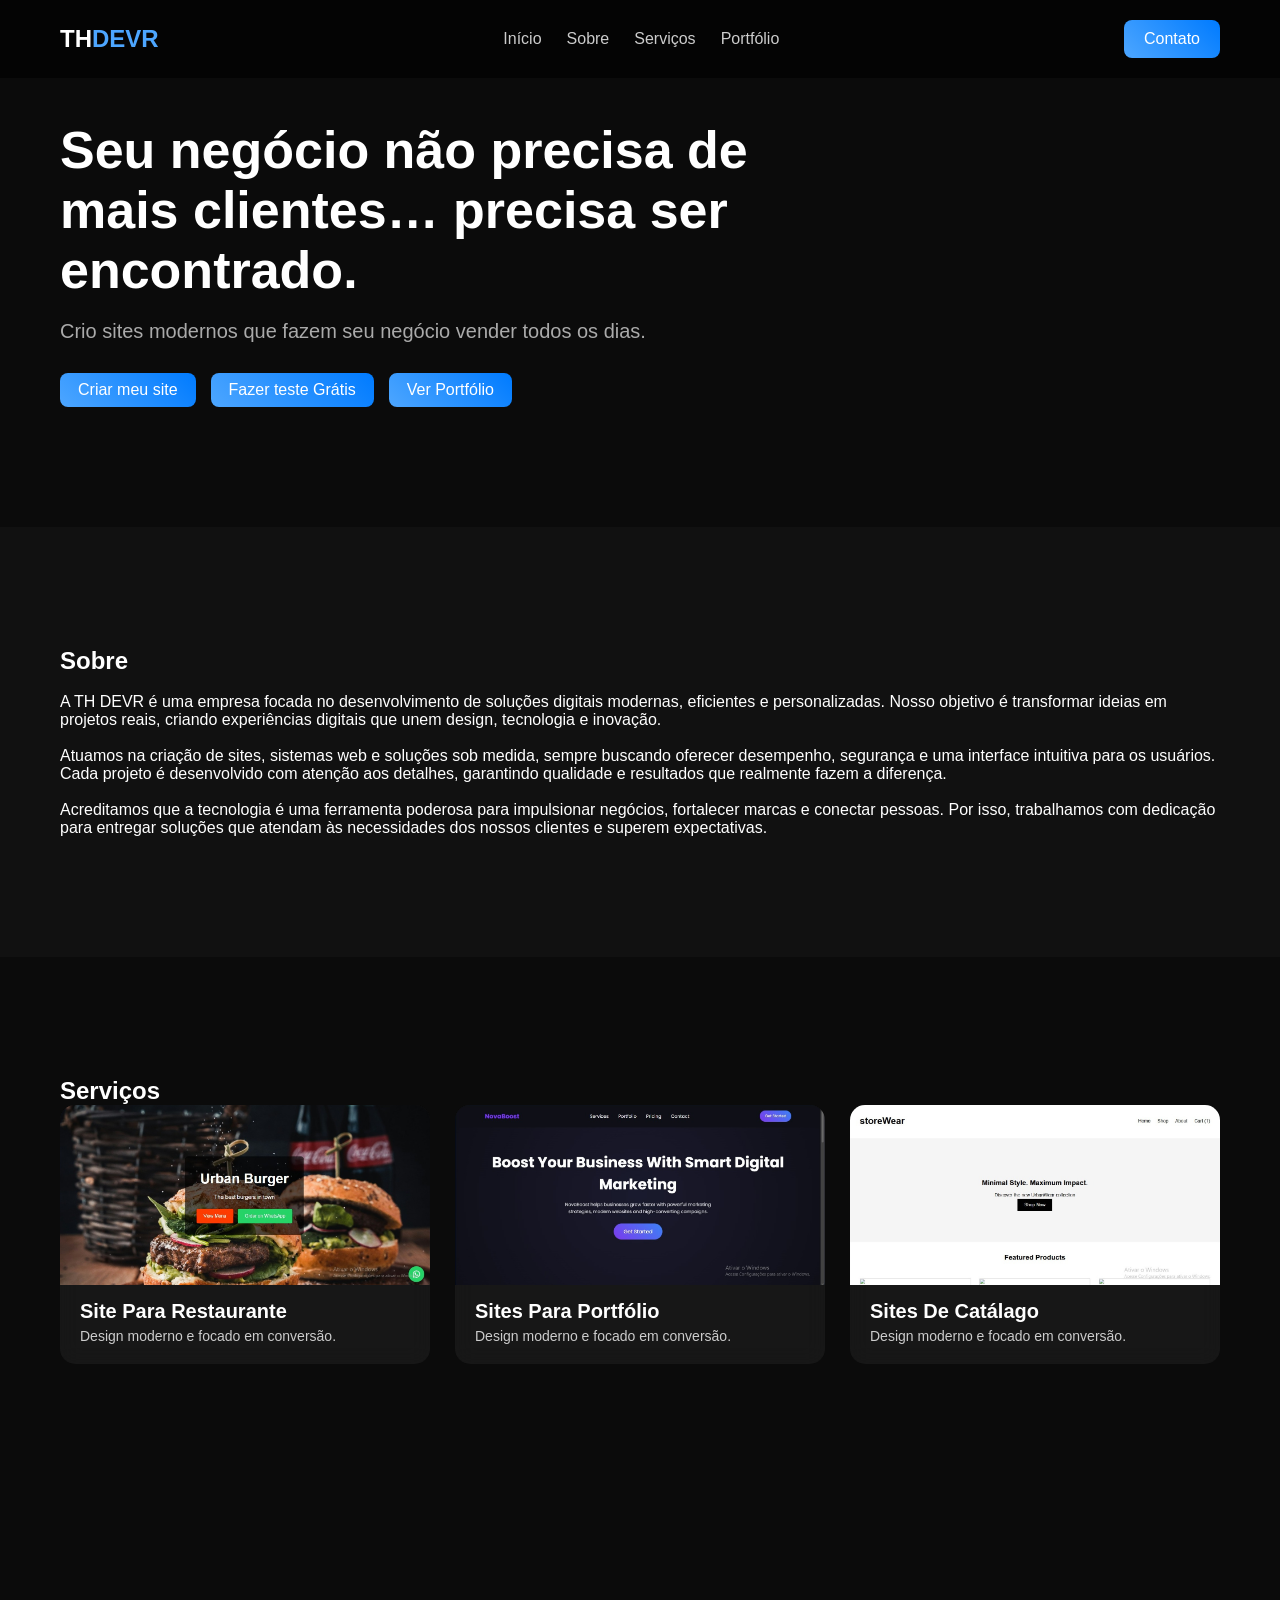
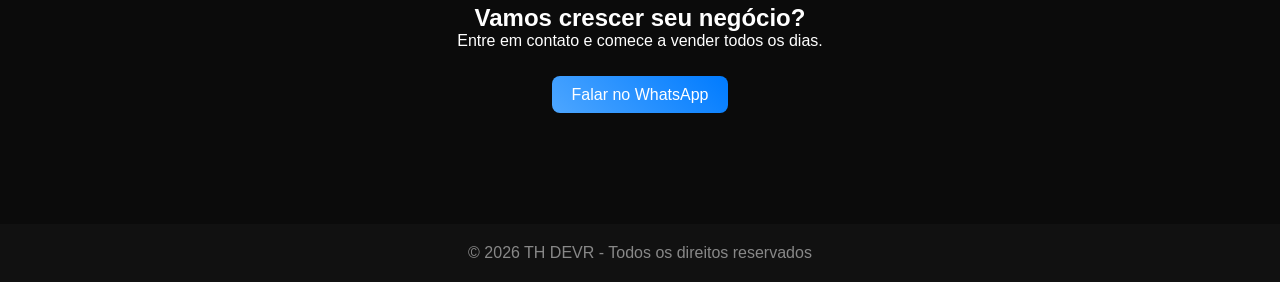
<file: index.html>
<!DOCTYPE html>
<html lang="pt-br">
<head>
<meta charset="UTF-8">
<meta name="viewport" content="width=device-width, initial-scale=1.0">
<title>TH DEVR</title>
<link rel="stylesheet" href="stylehome.css">

</head>

<body>

<header>
    <div class="logo-title">TH<span>DEVR</span></div>

    <ul class="nav-links">
        <li><a href="#hero">Início</a></li>
        <li><a href="#sobre">Sobre</a></li>
        <li><a href="#servicos">Serviços</a></li>
        <li><a href="https://thdevr.github.io/Meu-Portf-lio/">Portfólio</a></li>
    </ul>

    <a href="https://wa.me/558994041665?text=Quero%20fazer%20meu%20site" class="btn">
        Contato
    </a>
</header>

<main>

<section id="hero">
    <h1>Seu negócio não precisa de mais clientes… precisa ser encontrado.</h1>
    <p>Crio sites modernos que fazem seu negócio vender todos os dias.</p>
    <div class="botoes">
        <a href="https://wa.me/558994041665?text=Quero%20fazer%20meu%20site" class="btn btn-hero">
            Criar meu site
        </a>

        <a href="http://wa.me/558994041665?text=Quero%20fazer%20meu%20teste%20grátis" class="btn btn-hero">
            Fazer teste Grátis
        </a>

        <a href="https://thdevr.github.io/Meu-Portf-lio/" class="btn btn-hero">
            Ver Portfólio
        </a>
    </div>
</section>

<section id="sobre">
    <h2>Sobre</h2> <br>
    <p>A TH DEVR é uma empresa focada no desenvolvimento de soluções digitais modernas, eficientes e personalizadas. Nosso objetivo é 
        transformar ideias em projetos reais, criando experiências digitais que unem design, tecnologia e inovação. <br>
        <br>
        Atuamos na criação de sites, sistemas web e soluções sob medida, sempre buscando oferecer desempenho, segurança e uma 
        interface intuitiva para os usuários. Cada projeto é desenvolvido com atenção aos detalhes, garantindo qualidade e resultados 
        que realmente fazem a diferença. <br> <br>

        Acreditamos que a tecnologia é uma ferramenta poderosa para impulsionar negócios, fortalecer marcas e conectar pessoas. 
        Por isso, trabalhamos com dedicação para entregar soluções que atendam às necessidades dos nossos clientes e superem expectativas.
    </p>
</section>

<section id="servicos">
    <h2>Serviços</h2>

    <div class="cards">
        <div class="card">
            <a href="hamburgue/index.html">
            <img src="hamburgue/hamburguer.jpg" alt="site exemplo">
            <h3>Site Para Restaurante</h3>
            <p>Design moderno e focado em conversão.</p>
            </a>
        </div>
        <div class="card">
            <a href="p1/index.html">
            <img src="p1/fotositep1.jpg" alt="site exemplo">
            <h3>Sites Para Portfólio</h3>
            <p>Design moderno e focado em conversão.</p>
            </a>
        </div>
        <div class="card">
            <a href="p2/index.html">
            <img src="p2/sitep2.jpg" alt="site exemplo">
            <h3>Sites De Catálago</h3>
            <p>Design moderno e focado em conversão.</p>
            </a>
        </div>
    </div>
</section>

<section id="contato">
    <h2>Vamos crescer seu negócio?</h2>
    <p>Entre em contato e comece a vender todos os dias.</p>

    <br><br>

    <a href="https://wa.me/558994041665?text=Quero%20fazer%20meu%20site" class="btn">
        Falar no WhatsApp
    </a>
</section>

</main>

<footer>
    <a href="#">
    © 2026 TH DEVR - Todos os direitos reservados
    </a>
</footer>

</body>
</html>
</file>
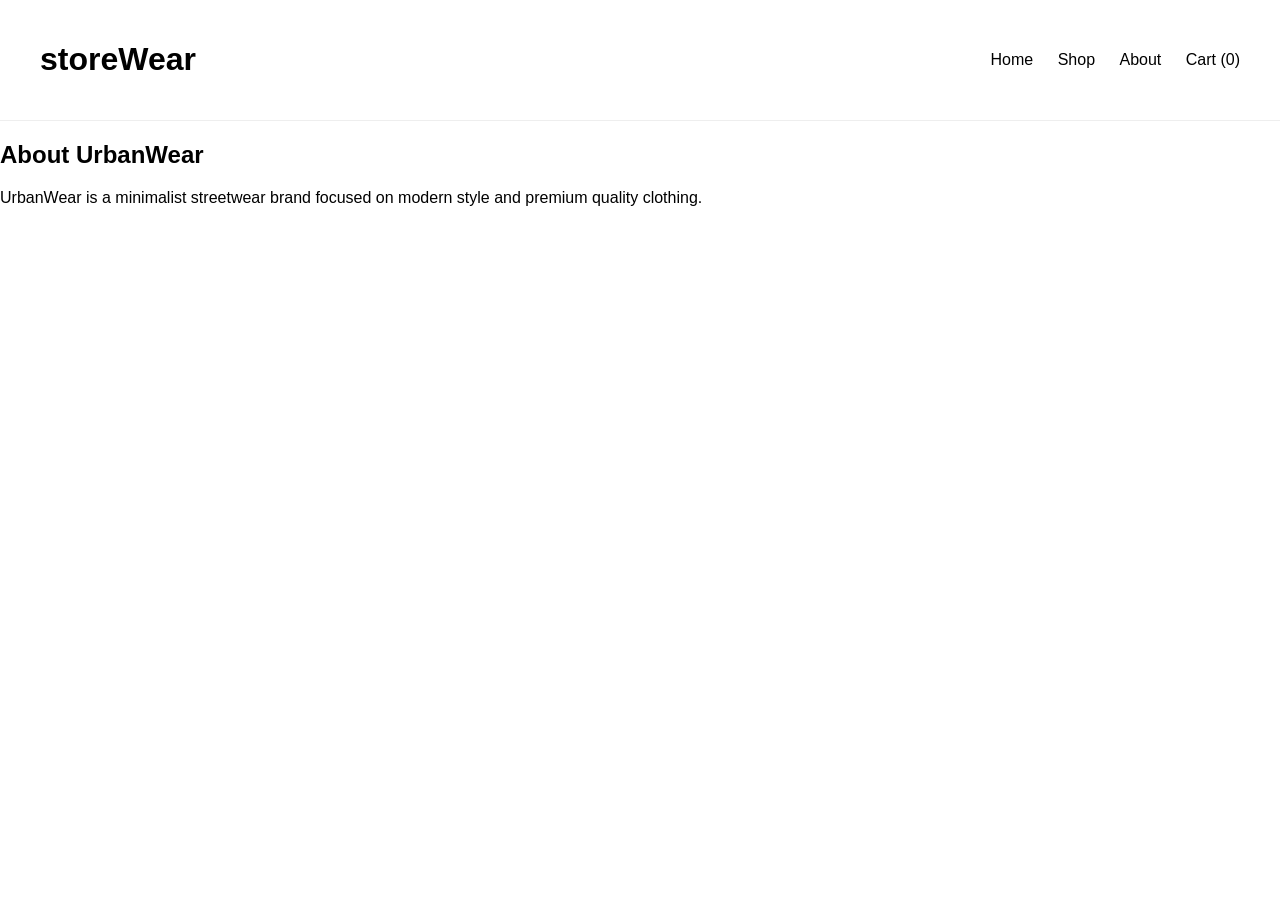
<file: p2/about.html>
<!DOCTYPE html>
<html lang="en">
<head>
<meta charset="UTF-8">
<meta name="viewport" content="width=device-width, initial-scale=1.0">
<title>About</title>
<link rel="stylesheet" href="css/style.css">
</head>

<body>

<header>

<h1>storeWear</h1>

<nav>
<a href="index.html">Home</a>
<a href="shop.html">Shop</a>
<a href="about.html">About</a>
<a href="cart.html">
Cart (<span id="cart-count">0</span>)
</a>
</nav>

</header>

<section class="about">

<h2>About UrbanWear</h2>

<p>
UrbanWear is a minimalist streetwear brand focused on modern style and premium quality clothing.
</p>

</section>

<script src="js/cart.js"></script>

</body>
</html>
</file>
<file: stylehome.css>
* {
    margin: 0;
    padding: 0;
    box-sizing: border-box;
    font-family: Arial, sans-serif;
}

html {
    scroll-behavior: smooth;
}

body {
    background: #0b0b0b;
    color: #fff;
}

/* HEADER */
header {
    display: flex;
    justify-content: space-between;
    align-items: center;
    padding: 20px 60px;
    position: fixed;
    width: 100%;
    top: 0;
    backdrop-filter: blur(10px);
    background: rgba(0,0,0,0.6);
}

.logo-title {
    font-size: 24px;
    font-weight: bold;
}

.logo-title span {
    color: #4da6ff;
}

.nav-links {
    display: flex;
    gap: 25px;
    list-style: none;
}

.nav-links a {
    text-decoration: none;
    color: #ccc;
    transition: 0.3s;
}

.nav-links a:hover {
    color: #fff;
}

.btn {
    background: linear-gradient(45deg, #4da6ff, #007bff);
    padding: 10px 20px;
    border-radius: 8px;
    text-decoration: none;
    color: white;
}

.botoes {
    display: flex;
    gap: 15px;
}

.btn-hero {
    padding: 8px 18px;
    font-size: 16px;
    width: fit-content;
}


/* SECTIONS */
section {
    padding: 120px 60px;
}

/* HERO */
#hero {
    display: flex;
    flex-direction: column;
    justify-content: center;
}

#hero h1 {
    font-size: 52px;
    max-width: 700px;
    margin-bottom: 20px;
}

#hero p {
    color: #aaa;
    margin-bottom: 30px;
    font-size: 20px;
}

/* SOBRE */
#sobre {
    background: #111;
}

/* SERVIÇOS */
.cards {
    display: flex;
    gap: 25px;
    flex-wrap: wrap;
}

.card {
    background: rgba(255,255,255,0.05);
    border-radius: 15px;
    overflow: hidden;
    flex: 1;
    min-width: 250px;
    backdrop-filter: blur(10px);
    transition: 0.3s;
}

/* IMAGEM BONITA */
.card img {
    width: 100%;
    height: 180px;
    object-fit: cover;
    display: block;
}

/* CONTEÚDO */
.card h3 {
    padding: 15px 20px 5px;
    font-size: 20px;
}

.card p {
    padding: 0 20px 20px;
    color: #ccc;
    font-size: 14px;
}

.card a {
    text-decoration: none;
    color: white;
}

/* HOVER MAIS PROFISSIONAL */
.card:hover {
    transform: translateY(-10px) scale(1.02);
    box-shadow: 0 10px 30px rgba(0, 0, 0, 0.5);
}

/* CONTATO */
#contato {
    text-align: center;
}

footer {
    text-align: center;
    padding: 20px;
    background: #111;
    color: #888;
}

footer a {
    text-decoration: none;
    color: #888;
}

/* ================= MOBILE ================= */
@media (max-width: 768px) {

    /* HEADER */
    header {
        padding: 15px 20px;
    }

    .nav-links {
        display: none; /* esconde menu (simples por enquanto) */
    }

    /* HERO */
    section {
        padding: 100px 20px;
    }

    #hero h1 {
        font-size: 32px;
    }

    #hero p {
        font-size: 16px;
    }

    /* BOTÕES */
    .botoes {
        flex-direction: column;
        align-items: flex-start;
    }

    .btn-hero {
        width: 100%;
        text-align: center;
    }

    /* CARDS */
    .cards {
        flex-direction: column;
    }

    .card {
        width: 100%;
    }
}

/* ================= TABLET ================= */
@media (max-width: 1024px) {

    header {
        padding: 20px 30px;
    }

    section {
        padding: 110px 30px;
    }

    #hero h1 {
        font-size: 40px;
    }
}
</file>
<file: p2/css/style.css>
body{

font-family:Arial;
margin:0;
background:white;
color:black;

}


header{

display:flex;
justify-content:space-between;
align-items:center;
padding:20px 40px;
border-bottom:1px solid #eee;

}


nav a{

margin-left:20px;
text-decoration:none;
color:black;
font-weight:500;

}


.hero{

text-align:center;
padding:120px 20px;
background:#f5f5f5;

}


.btn{

background:black;
color:white;
padding:12px 24px;
text-decoration:none;

}


.products{

display:grid;
grid-template-columns:repeat(auto-fit,minmax(250px,1fr));
gap:30px;
padding:40px;

}


.product{

text-align:center;

}


.product img{

width:100%;
height:300px;
object-fit:cover;

}


.product button{

margin-top:10px;
padding:10px 20px;
background:black;
color:white;
border:none;
cursor:pointer;

}


.title{

text-align:center;
margin-top:40px;

}


.checkout-btn{

display:block;
margin:40px auto;
padding:15px 30px;
background:black;
color:white;
border:none;
font-size:16px;
cursor:pointer;

}


.cart-item{

padding:20px;
border-bottom:1px solid #ddd;

}
</file>
